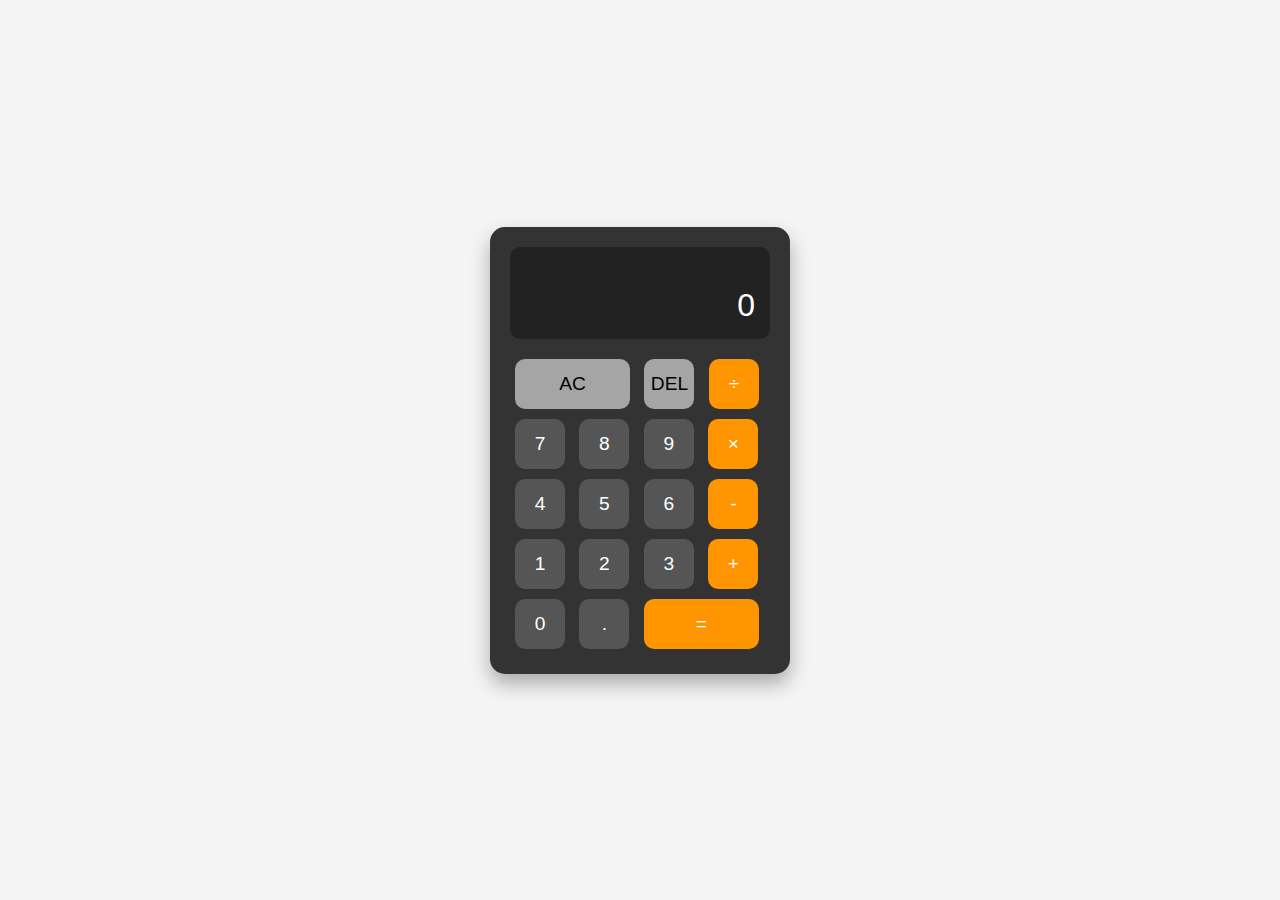
<file: Task 3/index.html>
<!DOCTYPE html>
<html lang="en">
<head>
    <meta charset="UTF-8">
    <meta name="viewport" content="width=device-width, initial-scale=1.0">
    <title>Basic Calculator</title>
    <link rel="stylesheet" href="style.css">
</head>
<body>
    <div class="calculator">
        <div class="display">
            <div class="previous-operand" id="previous-operand"></div>
            <div class="current-operand" id="current-operand">0</div>
        </div>
        <button class="span-two" id="clear">AC</button>
        <button id="delete">DEL</button>
        <button class="operator" id="divide">÷</button>
        <button id="seven">7</button>
        <button id="eight">8</button>
        <button id="nine">9</button>
        <button class="operator" id="multiply">×</button>
        <button id="four">4</button>
        <button id="five">5</button>
        <button id="six">6</button>
        <button class="operator" id="subtract">-</button>
        <button id="one">1</button>
        <button id="two">2</button>
        <button id="three">3</button>
        <button class="operator" id="add">+</button>
        <button id="zero">0</button>
        <button id="decimal">.</button>
        <button class="span-two operator" id="equals">=</button>
    </div>

    <script src="script.js"></script>
</body>
</html>
</file>
<file: Task 3/style.css>
* {
    margin: 0;
    padding: 0;
    box-sizing: border-box;
    font-family: 'Segoe UI', Tahoma, Geneva, Verdana, sans-serif;
}

body {
    background: #f4f4f4;
    display: flex;
    justify-content: center;
    align-items: center;
    min-height: 100vh;
}

.calculator {
    background: #333;
    border-radius: 15px;
    width: 300px;
    padding: 20px;
    box-shadow: 0 10px 20px rgba(0, 0, 0, 0.3);
}

.display {
    background: #222;
    color: white;
    padding: 15px;
    border-radius: 10px;
    margin-bottom: 15px;
    text-align: right;
    word-wrap: break-word;
    min-height: 80px;
}

.previous-operand {
    color: rgba(255, 255, 255, 0.7);
    font-size: 1rem;
    height: 20px;
}

.current-operand {
    color: white;
    font-size: 2rem;
    margin-top: 5px;
}

button {
    width: 50px;
    height: 50px;
    border-radius: 10px;
    border: none;
    margin: 5px;
    font-size: 1.2rem;
    cursor: pointer;
    transition: all 0.2s;
    background: #555;
    color: white;
}

button:hover {
    background: #777;
}

button:active {
    transform: scale(0.95);
}

.operator {
    background: #ff9500;
}

.operator:hover {
    background: #ffaa33;
}

.span-two {
    width: 115px;
}

#equals {
    background: #ff9500;
}

#clear, #delete {
    background: #a5a5a5;
    color: black;
}
</file>
